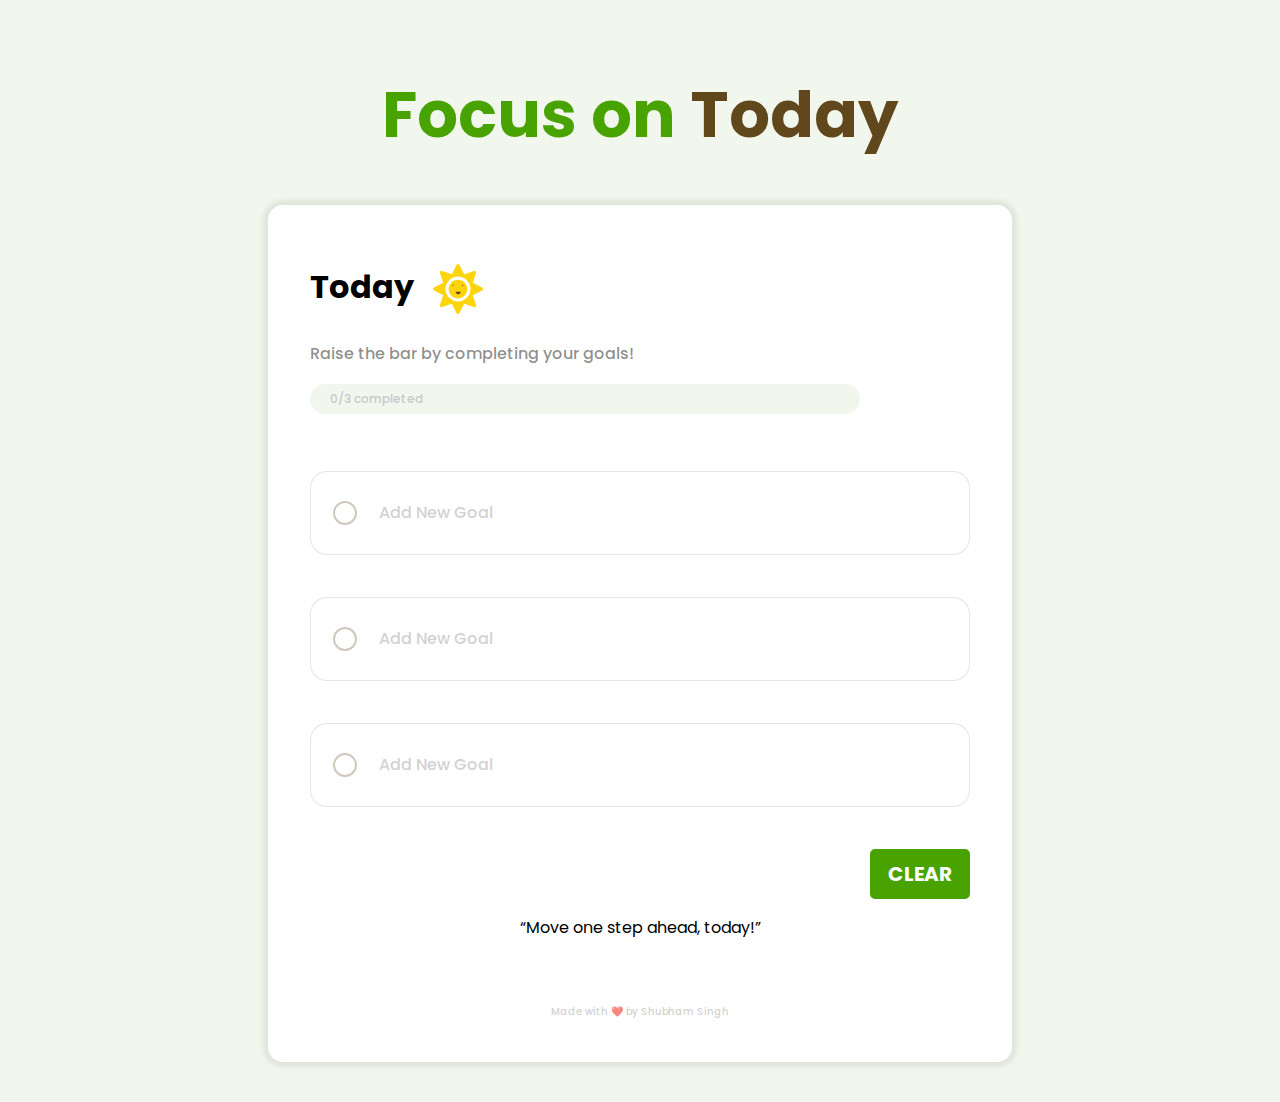
<file: focusApp/index.html>
<!DOCTYPE html>
<html lang="en">

<head>
    <meta charset="UTF-8">
    <meta name="viewport" content="width=device-width, initial-scale=1.0">
    <link rel="preconnect" href="https://fonts.googleapis.com">
    <link rel="preconnect" href="https://fonts.gstatic.com" crossorigin>
    <link
        href="https://fonts.googleapis.com/css2?family=Poppins:ital,wght@0,100;0,200;0,300;0,400;0,500;0,600;0,700;0,800;0,900;1,100;1,200;1,300;1,400;1,500;1,600;1,700;1,800;1,900&display=swap"
        rel="stylesheet">
    <link rel="stylesheet" href="./style.css">
    <title>Focus On Today</title>
    <script src="script.js" defer></script>
</head>

<body>



    <main>
        <div class="appName">
            <h1>Focus on <span>Today</span></h1>
        </div>
        <div class="appContainer show-error">
            <h2 class="heading"><span>Today</span> <img src="./image/sun.svg" alt="" class="sun"></h2>

            <div class="cmt">
                Raise the bar by completing your goals!
            </div>
            <div class="bar">
                <div class="progress-val"><p class="text-value"></p></div>
                
            </div>
            <div class="error"><div class="err">Please set all the 3 goals!</div></div>
            <div class="goal-container ">
                <div class="custom-checkbox"><img src="./image/checkIcon.svg"  class="check-icon"></div>
                <input id="first" type="text" placeholder="Add New Goal" class="goal-input">
            </div>
            <div class="goal-container ">
                <div class="custom-checkbox"><img src="./image/checkIcon.svg"  class="check-icon"></div>
                <input id="second" type="text" placeholder="Add New Goal" class="goal-input">
            </div>
            <div class="goal-container ">
                <div class="custom-checkbox"><img src="./image/checkIcon.svg"  class="check-icon"></div>
                <input id="third" type="text" placeholder="Add New Goal" class="goal-input">
            </div>
            <div class="btn-container">
                <button class="btn">clear</button>
            </div>
            <p class="salutation">“Move one step ahead, today!”</p>
            <p class="made-with">Made with  ❤️ by Shubham Singh </p>
        </div>
    </main>
</body>

</html>
</file>
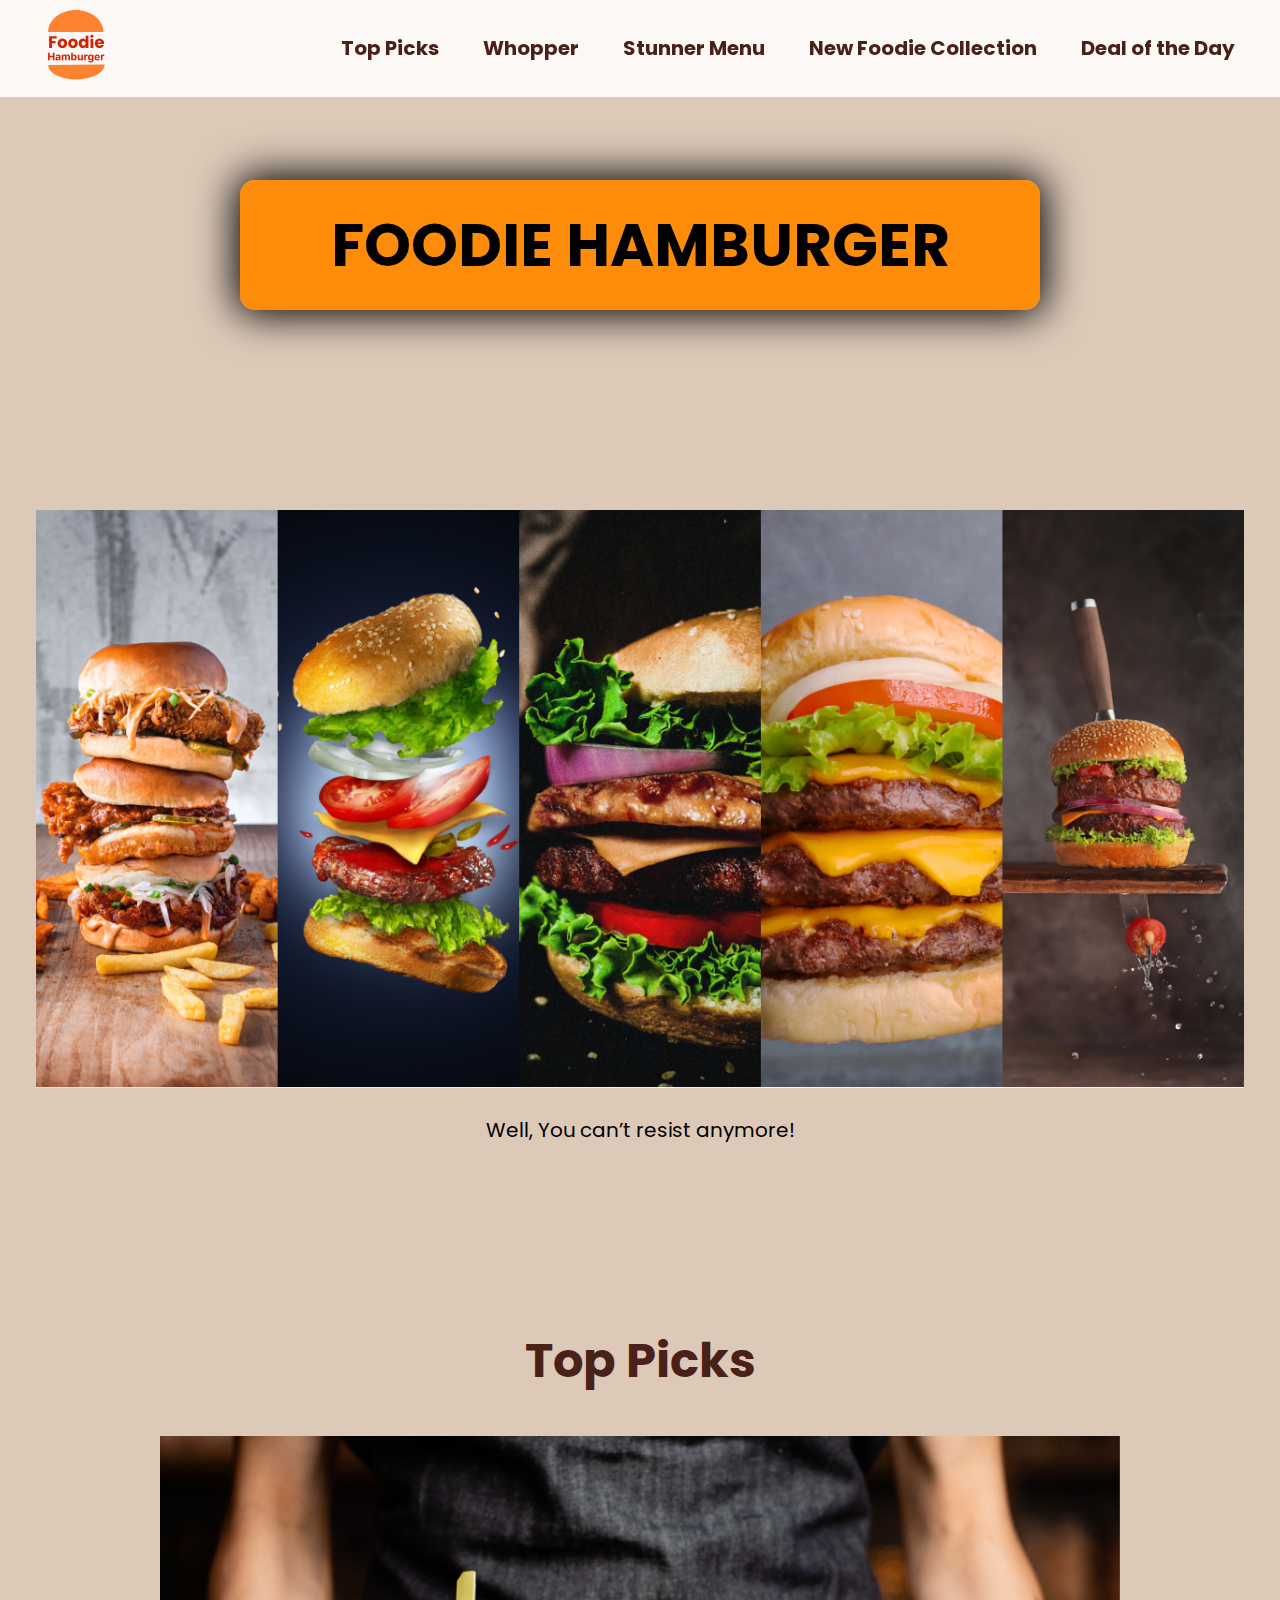
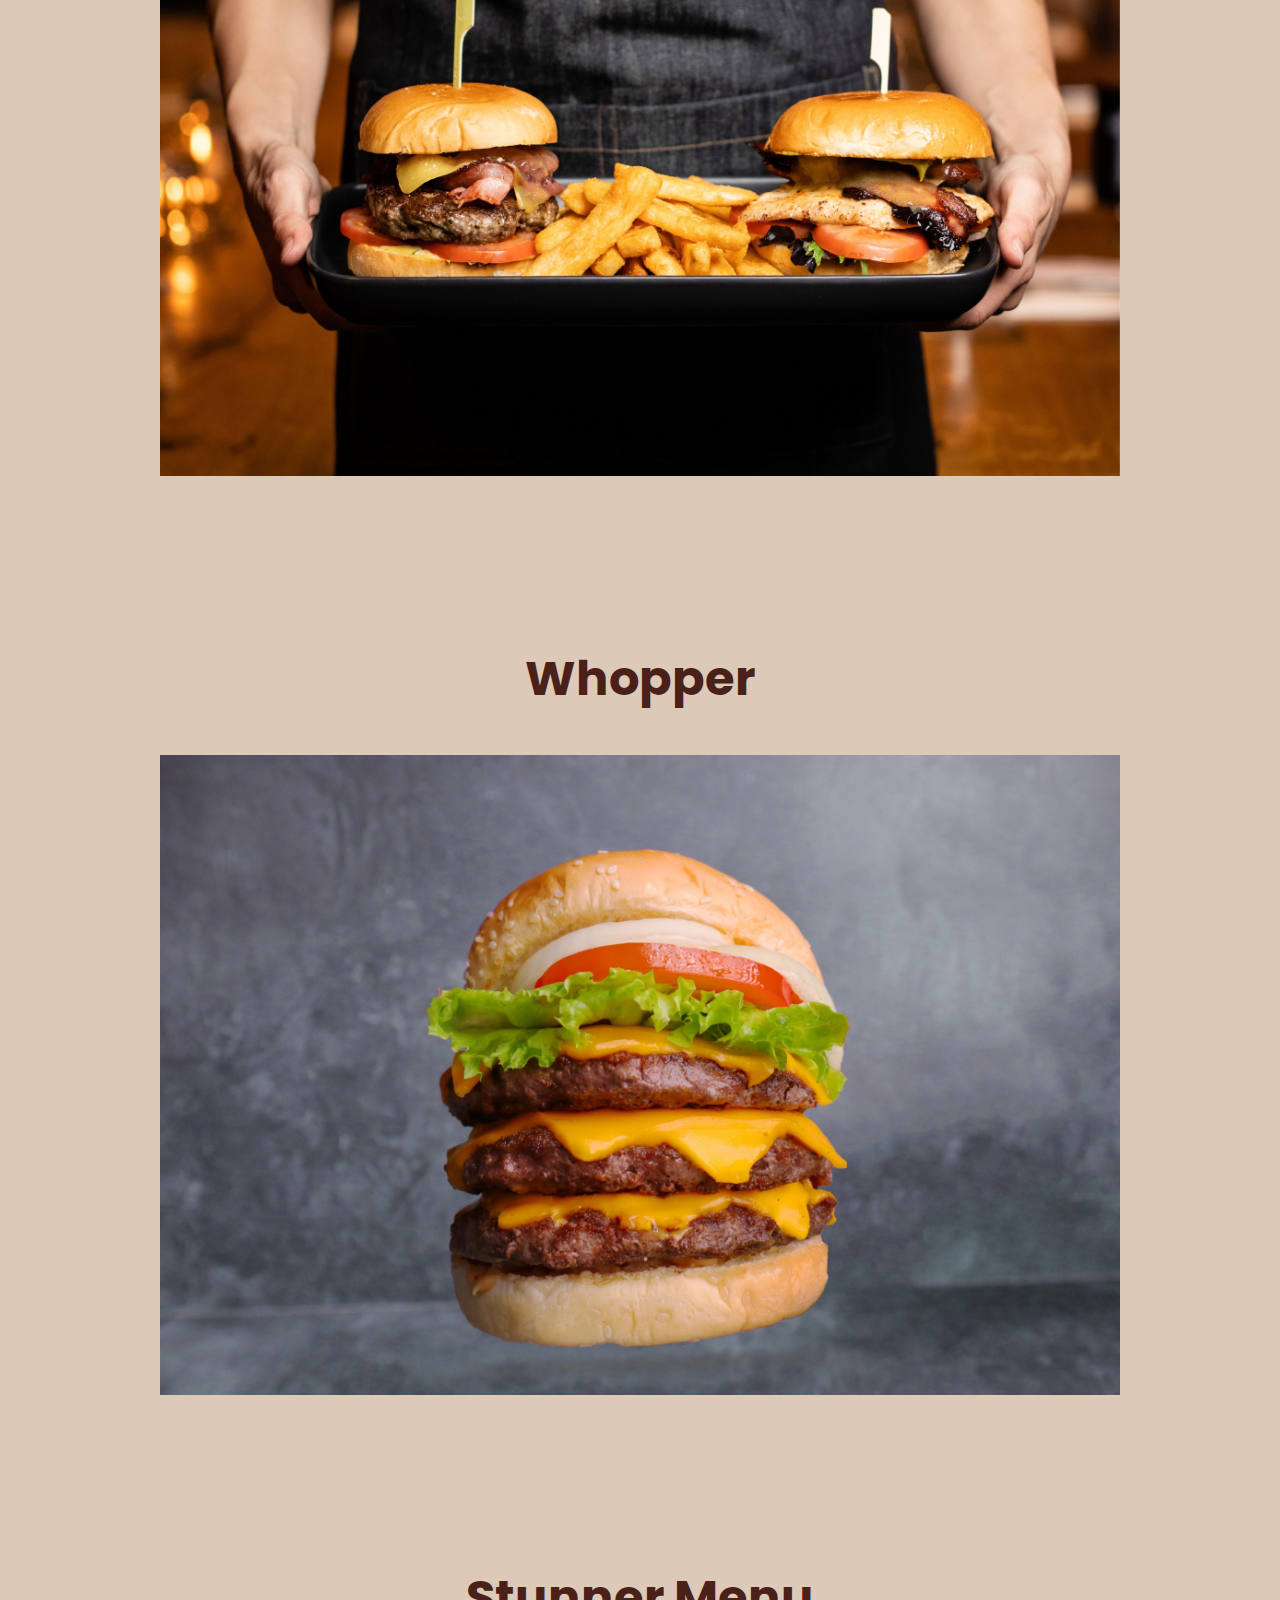
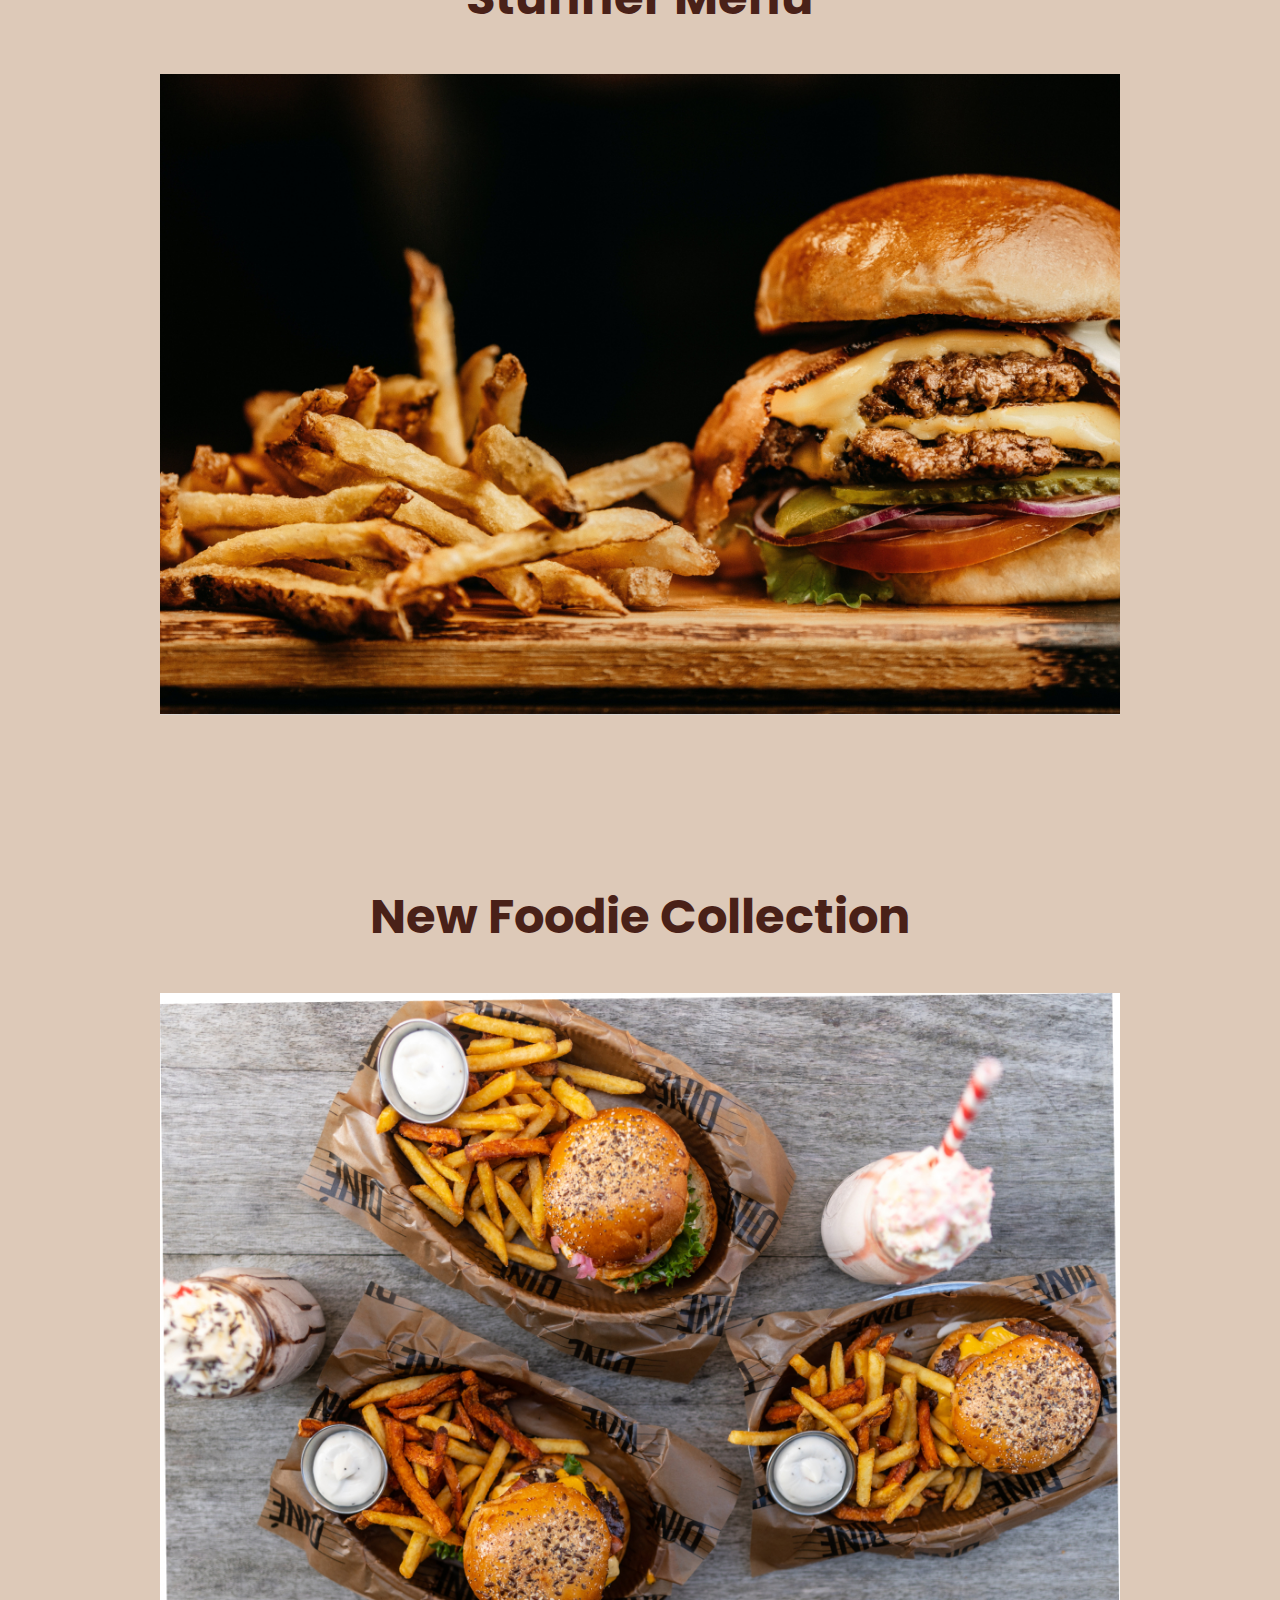
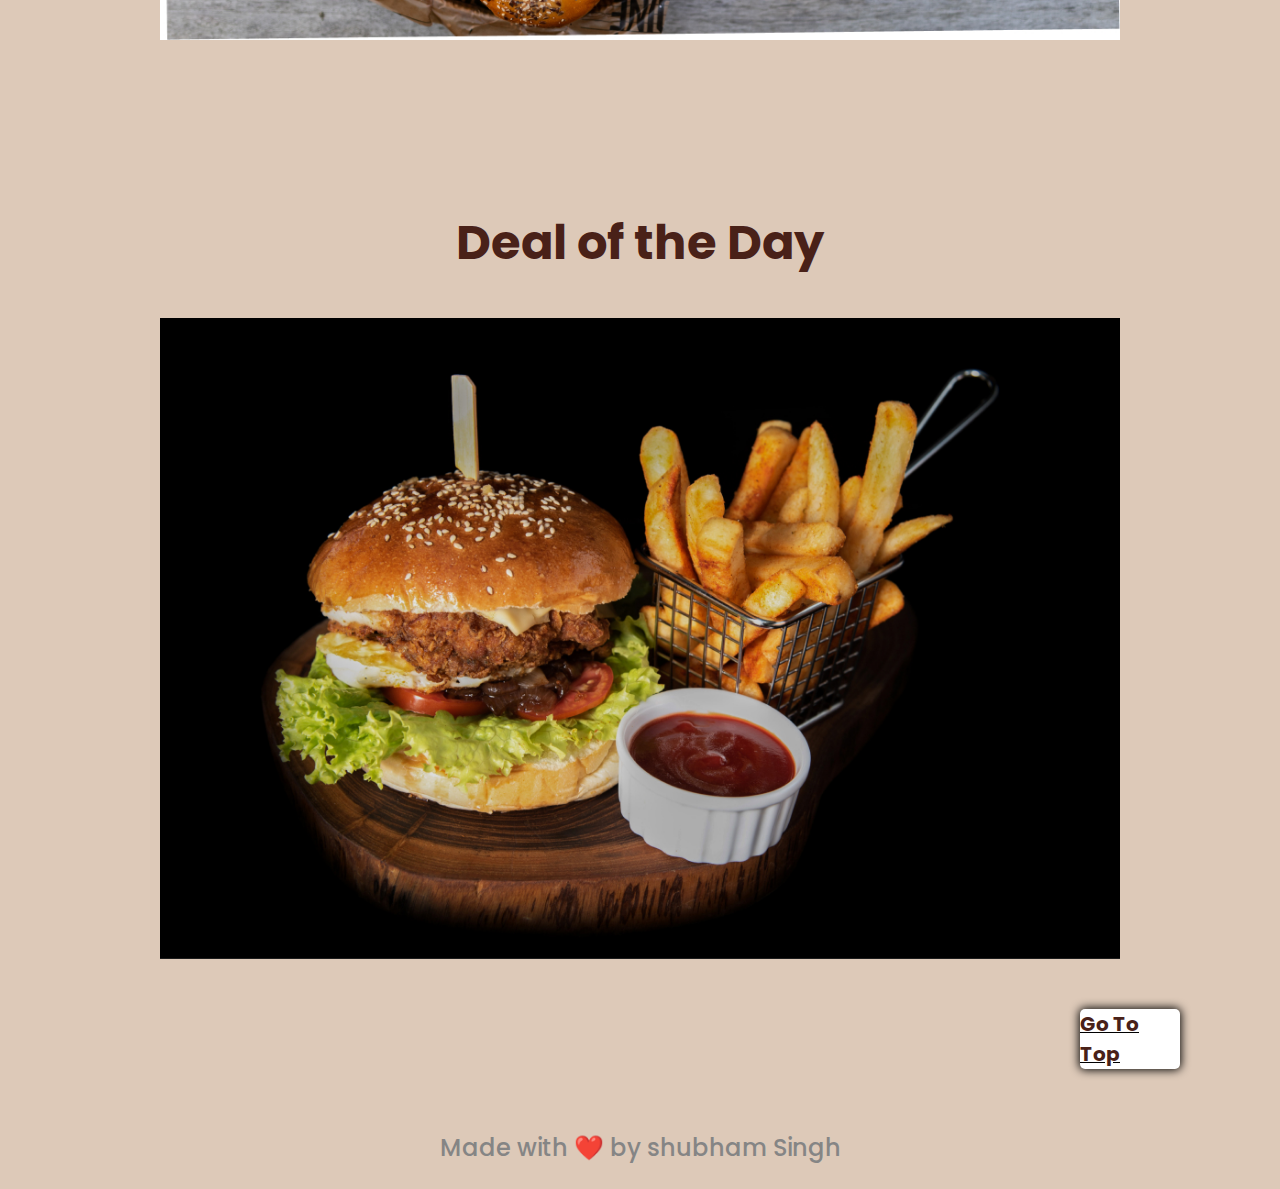
<file: hamburgur/index.html>
<!DOCTYPE html>
<html lang="en">

<head>
    <meta charset="UTF-8">
    <meta name="viewport" content="width=device-width, initial-scale=1.0">
    <title>burger</title>
    <script src="script.js" defer></script>
    <link rel="stylesheet" href="style.css">
    <link
        href="https://fonts.googleapis.com/css?family=Poppins:100,100italic,200,200italic,300,300italic,regular,italic,500,500italic,600,600italic,700,700italic,800,800italic,900,900italic"
        rel="stylesheet" />
</head>

<body>
    <div class="main-container">
        <header>
            <div class="header-container ">
                <div class="logo-container">
                    <img src="./image/sitelogo.svg" alt="logo" class="logo">
                </div>
                
               
                <span class="hamburger-menu">
                    <p class="hamburger-icon">&#9776;</p>
                </span>
                
                <nav class="navbar">
                    <div class="cross-icon">&times;</div>
                    <a href="#Top-Picks">Top Picks</a>
                    <a href="#Whopper">Whopper</a>
                    <a href="#Stunner-Menu">Stunner Menu</a>
                    <a href="#New-Foodie-Collection">New Foodie Collection</a>
                    <a href="#Deal-of-the-Day">Deal of the Day</a>
                </nav>
            </div>
        </header>


        <main>
            <h1 id="heading" class="name">foodie hamburger</h1>
            <section class="hero-section">

                <div class="img-container">
                    <img src="./image/grp_pic.jpg" alt="" class="hero">
                </div>
                <p>Well, You can’t resist anymore!</p>
            </section>


            <section id="Top-Picks" class="section">
                <h2>Top Picks</h2>
                <div class="img-container">
                    <img src="./image/pic1.jpg" alt="">
                </div>
            </section>

            <section id="Whopper" class="section">
                <h2>Whopper</h2>
                <div class="img-container">
                    <img src="./image/pic2.png" alt="">
                </div>
            </section>

            <section id="Stunner-Menu" class="section">
                <h2>Stunner Menu</h2>
                <div class="img-container">
                    <img src="./image/pic3.jpg" alt="">
                </div>
            </section>

            <section id="New-Foodie-Collection" class="section">
                <h2>New Foodie Collection</h2>
                <div class="img-container">
                    <img src="./image/pic4.jpg" alt="">
                </div>
            </section>

            <section id="Deal-of-the-Day" class="section">
                <h2>Deal of the Day</h2>
                <div class="img-container">
                    <img src="./image/pic5.jpg" alt="">
                </div>
            </section>
        </main>
        <footer>
            <h3 class="gototop"><a href="#heading">Go To Top</a></h3>
            <p class="footer-text">Made with ❤️ by shubham Singh</p>
        </footer>
    </div>
</body>

</html>
</file>
<file: focusApp/style.css>
body {
    background-color: rgba(72, 136, 0, 0.07)
}

main {
    padding: 16px;
    padding-bottom: 32px;
}

div.appName {
    /* font-size: 64px; */
    font-family: poppins;
    color: #48A300;
    /* font-weight: 700; */
    text-align: center;
}

.appName h1 {
    font-size: 64px;
}

.appName h1 span {
    color: #61481C;
}

.appContainer {

    background-color: white;
    margin-inline: auto;
    max-width: 660px;
    padding: 32px 42px;
    border-radius: 15px;
    box-shadow: 0px 0px 5px 5px rgba(0, 0, 0, 0.07);
}

h2.heading {
    font-family: 'poppins';
    font-size: 32px;
    font-weight: 700;
    color: black;
}

.sun {
    vertical-align: middle;
    margin-left: 12px;
}

.cmt {
    font-size: 16px;
    font-weight: 500;
    color: rgba(0, 0, 0, 0.458);
    font-family: 'poppins';
    margin-bottom: 18px;
}

.err {
    font-family: 'poppins';
    color: red;
    font-size: 14px;
    font-weight: 400;
    margin-block: 18px;
    opacity: 0;
}
.show-error{
    opacity:1;
}
.bar {
    height: 30px;
    max-width: 550px;
    background-color: rgba(72, 136, 0, 0.07);
    border-radius: 15px;

}

.progress-val {
    background-color:#48A300;
    height: 100%;
    border-radius: 15px;
    width: 0%;
    font-family: 'poppins';
    font-weight: 400;
    font-size: 10px;
    display: flex;
    align-items: center;
    justify-items: center;
    /* padding: 0 16px; */
    
    transition: width .5s ease-in-out;
}
.text-value{
    padding-left:20px ;
    font-size: 12px;
    font-weight: 500;
    font-family: 'poppins';
    color: #c9c9c9;
    position :absolute
}
.one-third .progress-val{
    width: 33.33%;
}

.two-third .progress-val{
    width: 66.66%;
}

.three-third .progress-val{
    width: 100%;
}


.goal-container {
    border: 1px solid rgba(0, 0, 0, 0.1);
    border-radius: 17px;
    height: 82px;
    display: flex;
    align-items: center;
    padding: 0 22px;
    background-color: #ffffff;
    margin-bottom: 42px;
}

.custom-checkbox {
    height: 24px;
    width: 24px;
    border: 2px solid rgba(98, 72, 28, 0.3);
    border-radius: 50%;
    flex-shrink: 0;
    cursor: pointer;
    box-sizing: border-box;
}

.completed .custom-checkbox{
    height: 21px;
    width: 21px;
    border-radius: 50%;
    cursor: pointer;
    border: 2px solid #48A300;
    background-color: #48A300;
    display: flex;
    align-items: center;
    justify-content: center;
    box-sizing: border-box;
}
.check-icon{
   display: none;
}
.completed .custom-checkbox .check-icon{
    display: block;
}

.goal-input::placeholder {
    color: rgba(182, 182, 182, 0.636);

}

.goal-input {
    padding-left: 22px;
    font-size: 16px;
    font-family: 'poppins';
    border: none;
    flex-grow: 1;
    align-self: stretch;
    color: black;
    font-weight: 500;
    font-family: 'poppins';
}
.completed .goal-input{
    text-decoration: line-through;
    color: #48A300;
}
.btn-container{
    display: flex;
    align-items: center;
    justify-content: end;
}
.btn{
    border: 2px solid #48A300;
    border-radius: 5px;
    height: 50px;
    width:100px ;
    color: #ffffff;
    background-color: #48A300;
    font-family: 'poppins';
    font-size: 20px;
    font-weight: 700;
    text-transform: uppercase;
    text-align: center;
}

.salutation {
    font-weight: 400;
    text-align: center;
    font-family: 'poppins';

}

.made-with {
    font-size: 10px;
    font-family: 'poppins';
    font-weight: 500;
    color: rgba(182, 182, 182, 0.636);
    text-align: center;
    margin-top: 64px;
}

@media (max-width:600px) {
    .appName h1 {
        font-size: 32px;
    }

    .appContainer {
        padding: 16px 32px;
    }

    .goal-container {
        height: 64px;
        margin-bottom: 24px;
        border-radius: 12px;
    }

    .custom-checkbox {
        height: 20px;
        width: 20px;

    }

    h2.heading {
        font-size: 28px;
    }

    .salutation {
        font-size: 13px;
    }

    .made-with {
        margin-top: 28px;
    }
    .goal-input{
        padding-left: 9px;
    }
}
</file>
<file: hamburgur/style.css>
* {
    box-sizing: border-box;
}

html {
    scroll-behavior: smooth;
}

body {
    font-family: 'poppins', sans-serif;
    margin: 0;
    background-color: rgb(221, 201, 184);

}

.main-container {
    margin: 0;
}

.header-container {
    display: flex;
    align-items: center;
    justify-content: space-between;
    padding: 10px 45px;
    background-color: rgba(255, 255, 255, 0.864);
    position: fixed;
    top: 0;
    width: 100vw;
    left: 0;
}

.logo-container {
    width: 60px;
}

.logo {
    width: 100%;
}

a+a {
    margin-left: 40px;
}

a {
    text-decoration: none;
    color: rgba(73, 33, 24, 1);
    font-size: 20px;
    font-weight: 700;

}

main {
    padding: 0 36px;
    display: flex;
    flex-direction: column;
    align-items: center;
    justify-content: center;
}

.name {
    margin-top: 180px;
    padding: 20px 0;
    font-size: 60px;
    font-weight: 700px;
    background-color: rgba(255, 137, 3, 0.955);
    box-shadow: 0 0 40px 5px;
    width: 800px;
    border-radius: 15px;
    text-align: center;
    text-transform: uppercase;
    margin-bottom: 80px;
}

img {
    width: 100%;

}

.hero-container.img-container {
    width: 1290px;
    margin: 0 auto;
}

section {
    margin-top: 120px;
}

.section .img-container {
    max-width: 960px;
}


h2 {
    font-size: 48px;
    font-weight: 700;
    text-align: center;
    color: rgba(73, 33, 24, 1);
    /* margin-top: 140px;
    margin-bottom: 50px; */
}

p {
    font-size: 20px;
    font-weight: 400;
    text-align: center;
}

.gototop {

    width: 100px;
    position: absolute;
    right: 100px;

    text-decoration: underline;
    box-shadow: 0 0 10px 1px;
    border-radius: 5px;
    background-color: rgb(255, 255, 255);
}

.footer-text {
    padding-top: 140px;
    text-align: center;
    color: rgba(133, 133, 133, 1);
    font-size: 24px;
    font-weight: 500;
}

.cross-icon {
    display: none;
}

.hamburger-icon {
    display: none;
}

@media (max-width: 1150px) {
    nav a {
        font-size: 16px;
    }

    nav a+a {
        margin-left: 48px;
    }

    header {
        padding: 16px 24px;
    }

    .name {
        font-size: 40px;
        width: 600px;
        margin-bottom: 60px;
    }
}

@media (max-width: 1020px) {
    nav a+a {
        margin-left: 28px;
    }

    header {
        padding: 12px 18px;
    }

    h2 {

        font-size: 38px;
    }

    section {
        margin-top: 80px;
    }

    .footer-text {
        font-size: 18px;
    }

    .name {
        font-size: 38px;
        width: 560px;
        margin-bottom: 52px;
    }
}

@media(max-width:900px) {
    nav a+a {
        margin-left: 14px;
    }

    nav a {
        font-size: 13px;
    }

    .name {
        font-size: 34px;
        width: 500px;
        margin-bottom: 36px;
    }

    h2 {
        font-size: 34px;
    }

    section {
        margin-top: 60px;
    }

    .gototop {
        width: 84px;
        right: 35px;
        text-align: center;
    }

    .gototop a {
        font-size: 16px;
    }

    .footer-text {
        font-size: 16px;
    }

    .logo-container {
        width: 48px;
    }
}

@media(max-width:768px) {
    nav {
        background-color: rgba(255, 137, 3, 0.955);
        
        position: absolute;
        top: 0;
        right: 0;
        height: 0;
        width: 0;

        display: flex;
        flex-direction: column;
        
        
    }
    
    .show-icon nav {
        top: 20px;
        right: 40px;
        padding: 50px 40px 10px 20px;
        border-radius: 15px;
        height: auto;
        width: auto;
        transition:  .1s ease-in-out;
    }
    
    /* nav a+a {
        
        
    } */
    nav a {
        margin-bottom: 30px;
        margin-left: 15px;
        font-size: 20px;
    }

    .show-icon nav div {
        display: block;
    }

    .cross-icon {
        position: fixed;
        top: 25px;
        right: 50px;
        font-size: 30px;
        cursor: pointer;
    }

    .name {
        font-size: 26px;
        width: 300px;
        margin-bottom: 30px;
        margin-top: 120px;
    }

    section {
        margin-top: 50px;
    }

    h2 {
        font-size: 32px;
    }

    p {
        font-size: 15px;
        font-weight: 400;
        text-align: center;
    }

    .footer-text {
        font-size: 12px;
        padding-top: 100px;
    }

    .logo-container {
        width: 42px;
    }

    .hamburger-icon {
        position: fixed;
        top: -21px;
        right: 15px;
        display: block;
        font-size: 30px;
        font-weight: 700;
        cursor: pointer;
    }
    .hamburger-menu{
        background-color: rgb(255, 153, 0);
        width: 145px;
        height: 145px;
        border-radius: 50%;
        position: fixed;
        right: -75px;
        top: -75px;
box-shadow: 0 0 10px 0.01px;
    }

    .show-icon span p  {
        display: none;
    }
    .show-icon span{
        display: none;
    }
    .btn{
        display:flex;
    }
    
    
}
</file>
